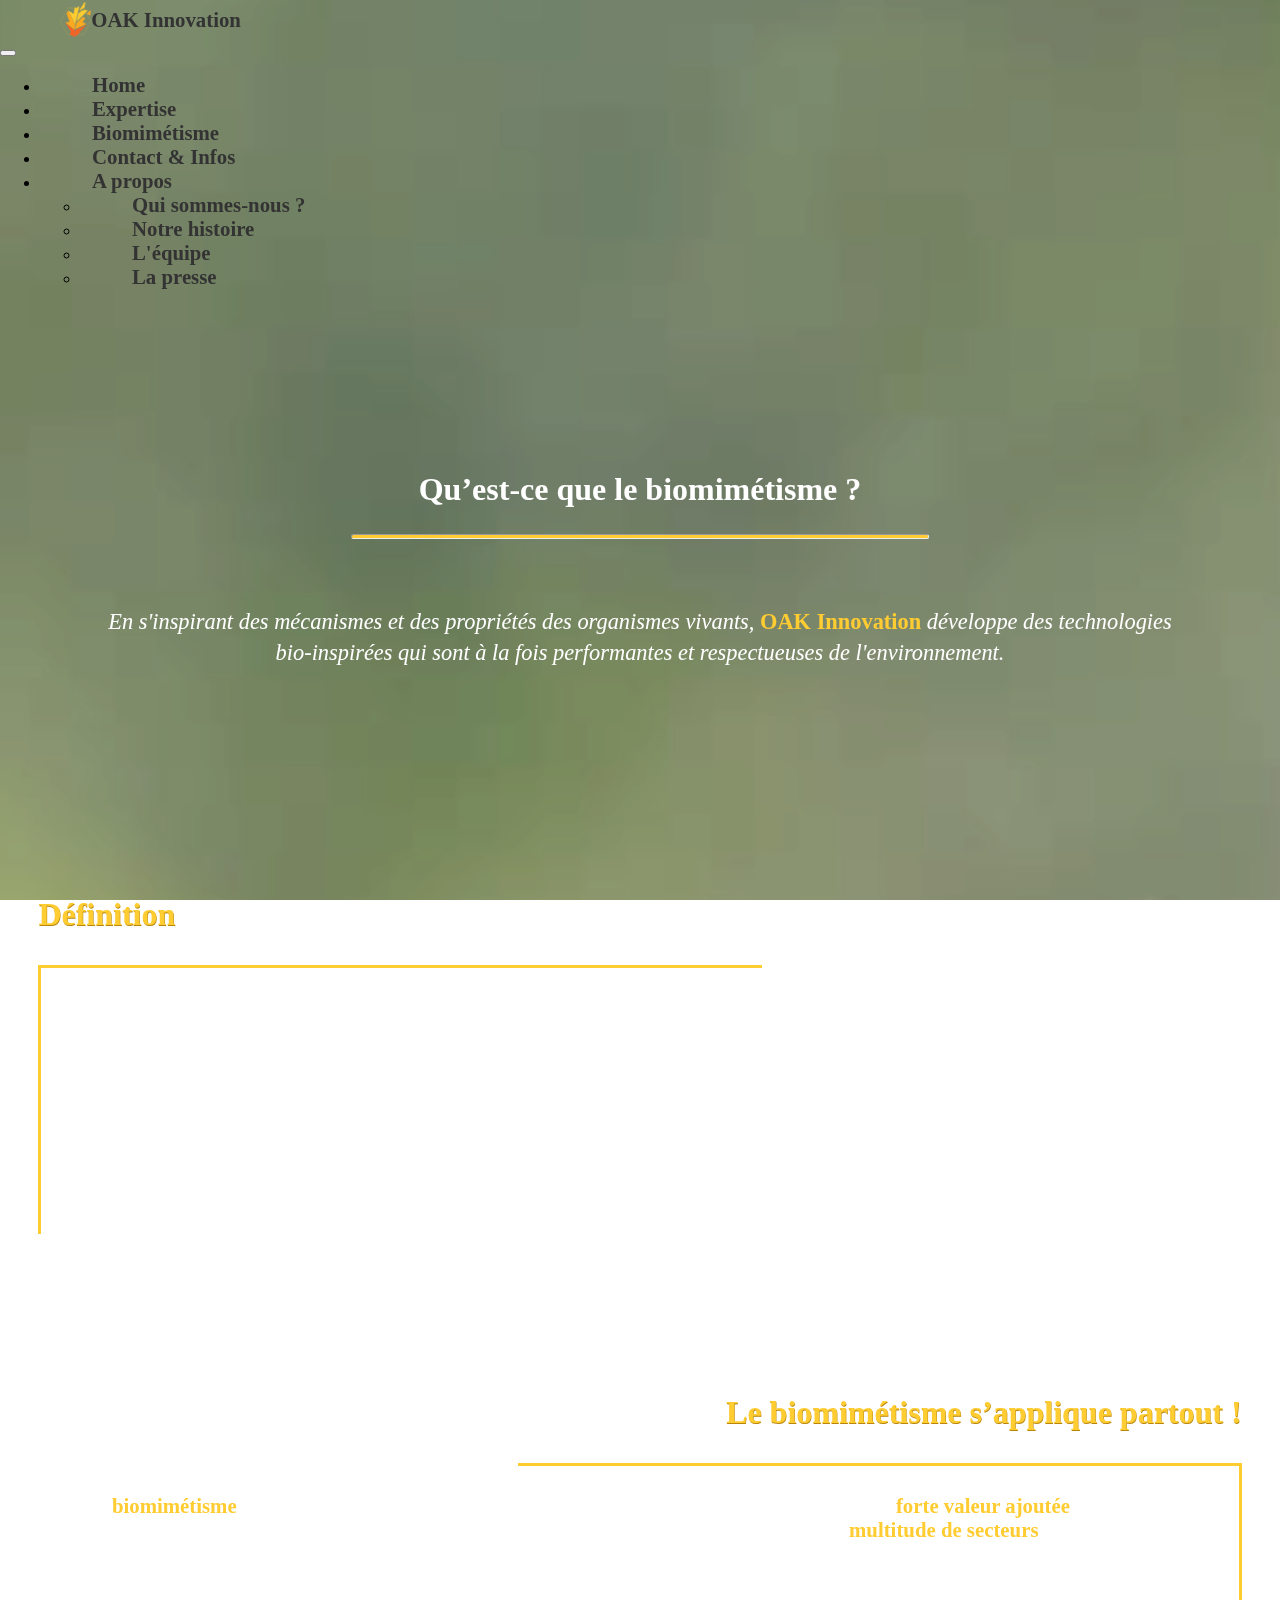
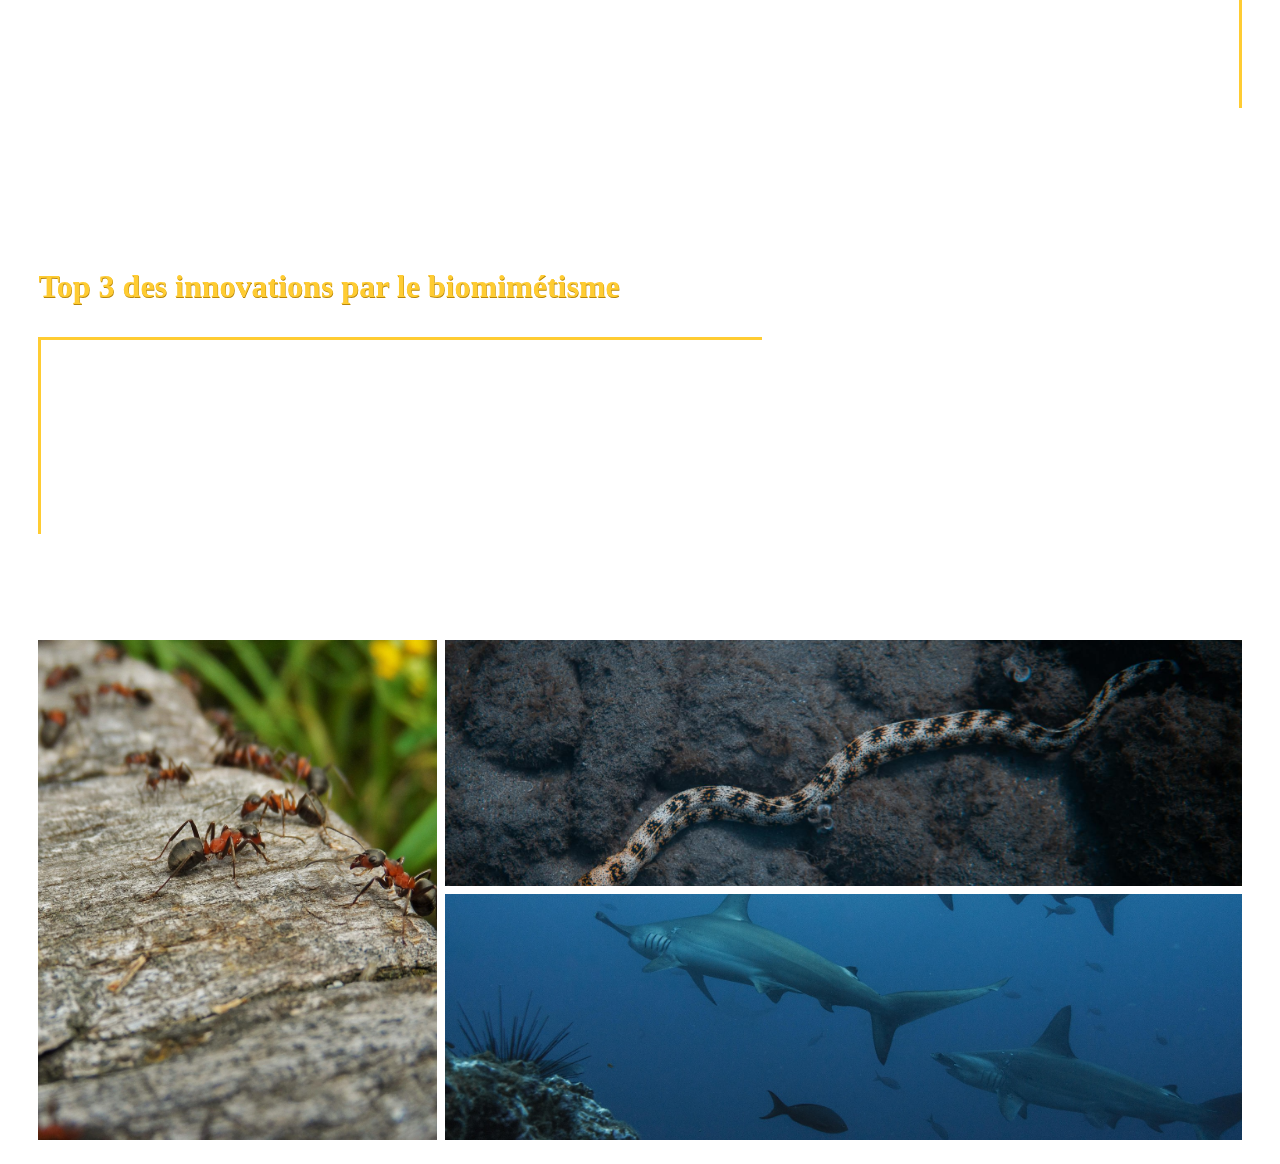
<file: biomimetisme.html>
<!DOCTYPE html>
<html lang="fr">

<head>
  <meta charset="UTF-8">
  <title>OAK-Innovation</title>
  <link rel="stylesheet" href="style-general.css">
  <link rel="stylesheet" href="style-biomimetisme.css">
  <link rel="stylesheet" href="style.css">

  <link rel="preconnect" href="https://fonts.googleapis.com">
  <link rel="preconnect" href="https://fonts.gstatic.com" crossorigin>
  <link
    href="https://fonts.googleapis.com/css2?family=Tektur:wght@400..900&family=Winky+Sans:ital,wght@0,300..900;1,300..900&display=swap"
    rel="stylesheet">
  <link
    href="https://fonts.googleapis.com/css2?family=Michroma&family=Tektur:wght@400..900&family=Winky+Sans:ital,wght@0,300..900;1,300..900&display=swap"
    rel="stylesheet">
  <!--bootstrap start -->
  <link href="https://cdn.jsdelivr.net/npm/bootstrap@5.0.2/dist/css/bootstrap.min.css" rel="stylesheet"
    integrity="sha384-EVSTQN3/azprG1Anm3QDgpJLIm9Nao0Yz1ztcQTwFspd3yD65VohhpuuCOmLASjC" crossorigin="anonymous">
  <meta name="viewport" content="width=device-width, initial-scale=1">
  <!-- to ensure that it works on mobile screens -->
  <!--bootstrap end -->

</head>

<body>
  <div id="navbar"></div>
  <main>
    <div class="background"></div>

    <section class="top-page">
      <h1 class="first-h1"> Qu’est-ce que le biomimétisme ? </h1>
      <hr class="separator">
      <p>En s'inspirant des mécanismes et des propriétés des organismes vivants, <span class="highlight-orange">OAK
          Innovation</span> développe des technologies bio-inspirées qui sont à la fois performantes et respectueuses de
        l'environnement. </p>
    </section>

    <section>
      <div class="left-content">
        <h3> Définition</h3>
        <div class="text-left"> La nature, avec ses milliards d'années d'évolution, a su développer des solutions
          efficaces et durables pour s'adapter à des défis similaires à ceux que nous rencontrons aujourd'hui. Que ce
          soit pour optimiser l'utilisation des ressources, résister aux conditions extrêmes ou favoriser la coopération
          entre espèces, la nature a toujours trouvé des moyens ingénieux de s'adapter et de prospérer.
          <br><br>
          Le biomimétisme est une approche interdisciplinaire qui consiste à observer et étudier la nature pour en
          comprendre les mécanismes, les stratégies et les solutions qu’elle a développées. En prenant la nature comme
          modèle, cette approche permet de s'inspirer de ces principes pour conceptualiser des solutions plus durables
          et résoudre des besoins industriels actuels.
        </div>
      </div>

    </section>


    <section>
      <div class="right-content">
        <h3> Le biomimétisme s’applique partout !</h3>
        <div class="text-right"> Le <span class="highlight-orange">biomimétisme</span>, en s'inspirant des solutions
          éprouvées par la nature, apporte des innovations à <span class="highlight-orange">forte valeur ajoutée</span>
          tout au long des chaînes de valeur des entreprises. Cette approche innovante peut être appliquée dans une
          <span class="highlight-orange">multitude de secteurs</span>, allant de l'industrie manufacturière à
          l'architecture, en passant par les technologies de l'information, l'agriculture, l’énergie et même la santé.
          En s'inspirant des principes naturels, le biomimétisme permet de repenser les processus de production,
          d'optimiser l'utilisation des ressources, de concevoir des matériaux plus performants et de développer des
          systèmes plus résilients. Ainsi, il offre des réponses concrètes et durables aux défis du développement
          durable.
        </div>
      </div>

    </section>


    <section class="top-3">
      <div class="left-content">
        <h3> Top 3 des innovations par le biomimétisme</h3>
        <div class="text-left"> Le biomimétisme, en s'inspirant des solutions éprouvées par la nature, a donné naissance
          à des innovations remarquables qui révolutionnent divers secteurs. Parmi la multitude d'exemples fascinants,
          nous avons sélectionné nos 3 innovations biomimétiques préférées. Ces exemples illustrent parfaitement comment
          l'observation et l'imitation des mécanismes naturels peuvent conduire à des solutions plus durables et
          efficaces. </div>
      </div>
      <p>Passez votre souris sur l’image et découvrez nos innovations bio-inspirées préférées : </p>
    </section>


    <section>
      <div class="image-grid">
        <div class="exemple-biomim img-1" onclick="toggleOverlay(this)">
          <img src="Images/biomimetisme/nature-2028276_1920.jpg" alt="Fourmis" class="img-1" />
          <div class="overlay">
            <div class="text">
              <h5>Les fourmis, championne de la circulation sans bouchon ! </h5>
              <p>Grâce à leur capacité à trouver les <span class="highlight-darkorange">chemins les plus
                  efficaces</span> pour transporter de la nourriture. <span class="highlight-darkorange">Waze</span>
                utilise des <span class="highlight-darkorange">algorithmes similaires</span> pour optimiser les trajets
                en temps réel, en s'appuyant sur les données collectives des utilisateurs pour éviter les embouteillages
                et trouver les routes les plus rapides.</p>
              <a href="https://www.cnrs.fr/fr/presse/les-fourmis-championnes-de-la-circulation-sans-bouchons"
                class="contact-button" target="_blank">En savoir plus sur la fourmis</a>

            </div>
          </div>
        </div>


        <!-- Deuxième image (img-2) -->
        <div class="exemple-biomim img-2" onclick="toggleOverlay(this)">
          <img src="Images/biomimetisme/pexels-alohaphotostudio-17088606.jpg" alt="Créature marine" />
          <div class="overlay">
            <div class="text">
              <h5>Les hydroliennes biomimétiques</h5>
              <p>Développées par EEL Energy, les hydroliennes biomimétiques utilisent une membrane ondulante inspirée du
                mouvement de certains poissons très rapides. Elles exploitent les courants marins ou fluviaux, dont la
                vitesse varie entre 1,2 et 3,5 m/s, pour produire une électricité totalement décarbonée. </p>
              <a href="https://www.eel-energy.fr/" class="contact-button" target="_blank">En savoir plus sur
                l'hydrolienne biomimétique</a>

            </div>
          </div>
        </div>

        <!-- Troisième image (img-3) -->
        <div class="exemple-biomim img-3" onclick="toggleOverlay(this)">
          <img src="Images/biomimetisme/hammerhead-shark-5024671_1920.jpg" alt="Requins" />
          <div class="overlay">
            <div class="text">
              <h5>Les foils inspirés de la peau des requin pour voler plus vite !</h5>
              <p>Des chercheurs s’inspirent de la peau de requin pour améliorer les performances des foils utilisés en
                navigation. Grâce à des microstructures similaires aux denticules de la peau du requin, les surfaces des
                foils réduisent la résistance de l’eau, ce qui augmente la vitesse et l’efficacité énergétique des
                bateaux.</p>
              <a href="https://www.multicoques-mag.com/shopping-catamaran-trimaran/foils-un-revetement-peau-de-requin-pour-voler-plus-vite"
                class="contact-button" target="_blank">En savoir plus sur les foils biomimétiques</a>

            </div>
          </div>
        </div>

      </div>
    </section>

  </main>

  <script src="https://cdn.jsdelivr.net/npm/bootstrap@5.0.2/dist/js/bootstrap.bundle.min.js"
    integrity="sha384-MrcW6ZMFYlzcLA8Nl+NtUVF0sA7MsXsP1UyJoMp4YLEuNSfAP+JcXn/tWtIaxVXM"
    crossorigin="anonymous"></script>
  <script>
    fetch("navbar.html")
      .then(res => res.text())
      .then(data => {
        document.getElementById("navbar").innerHTML = data;
      });
  </script>
</body>

</html>
</file>
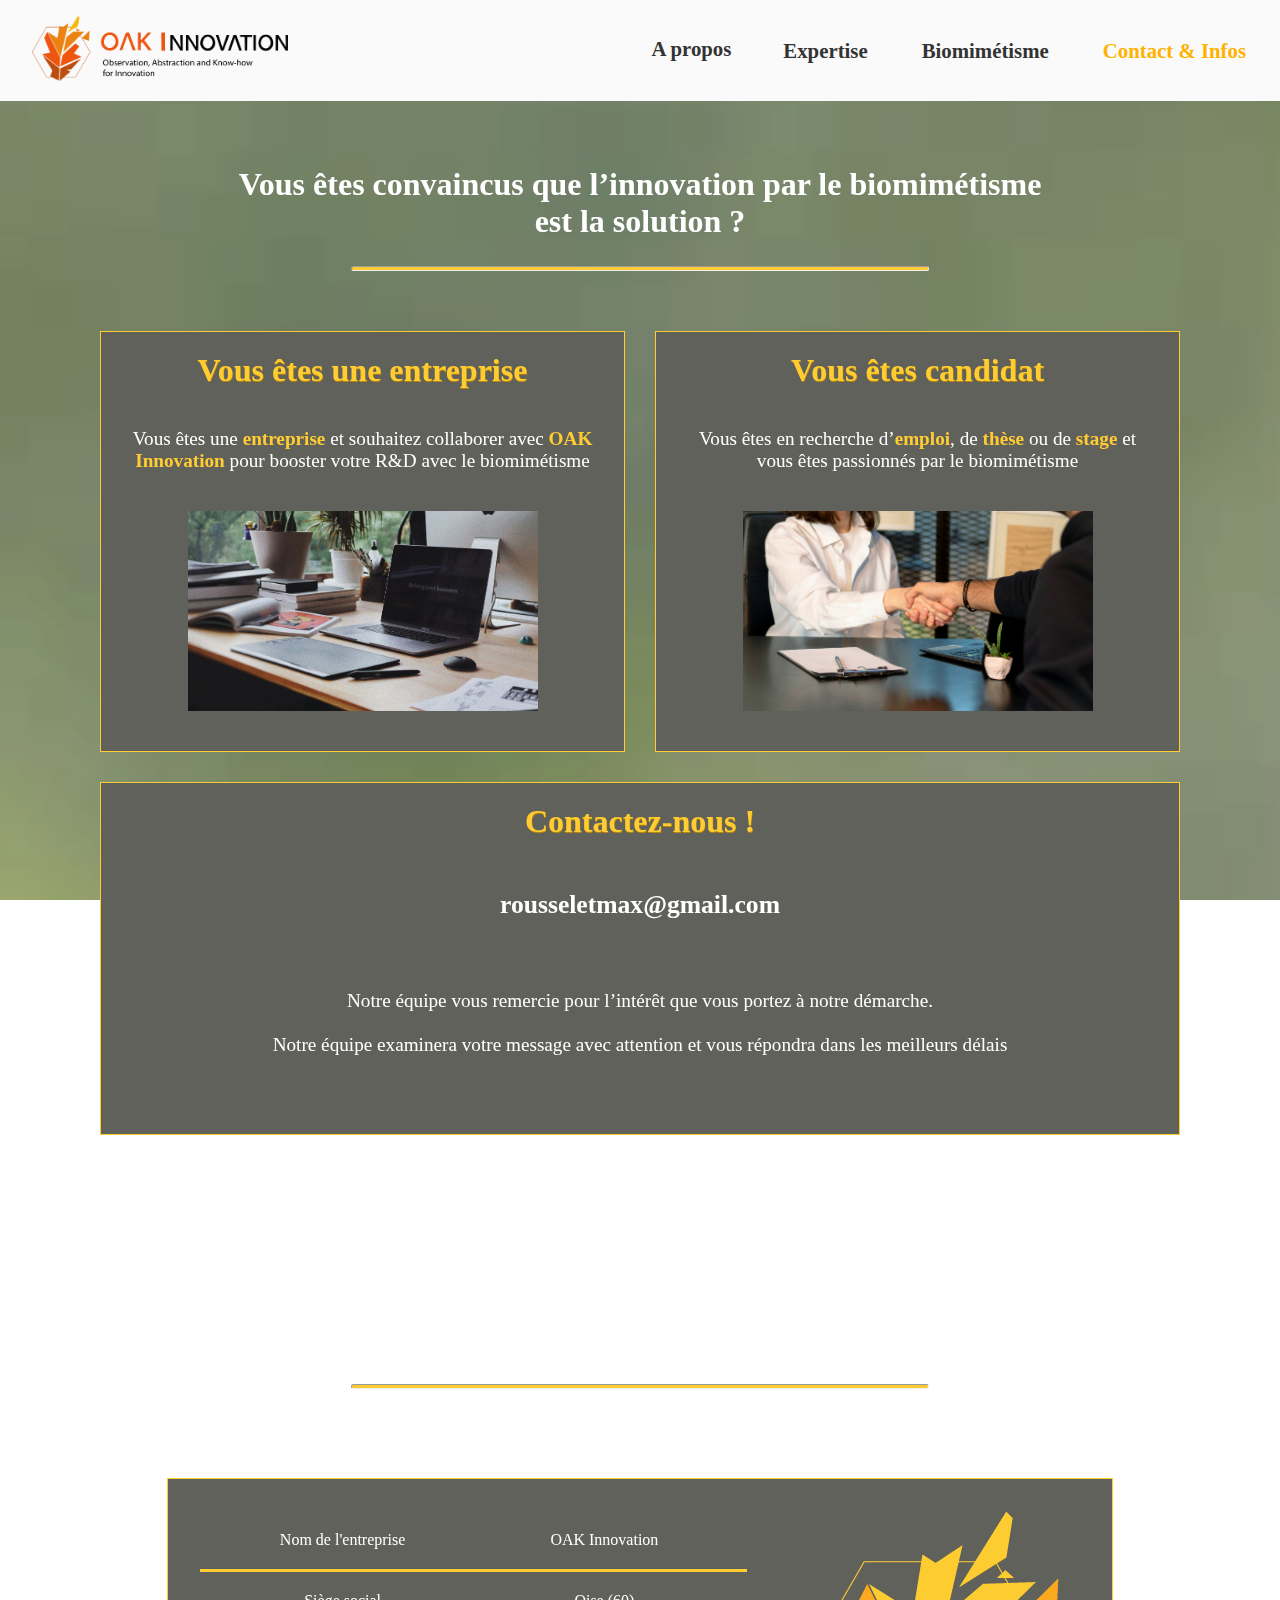
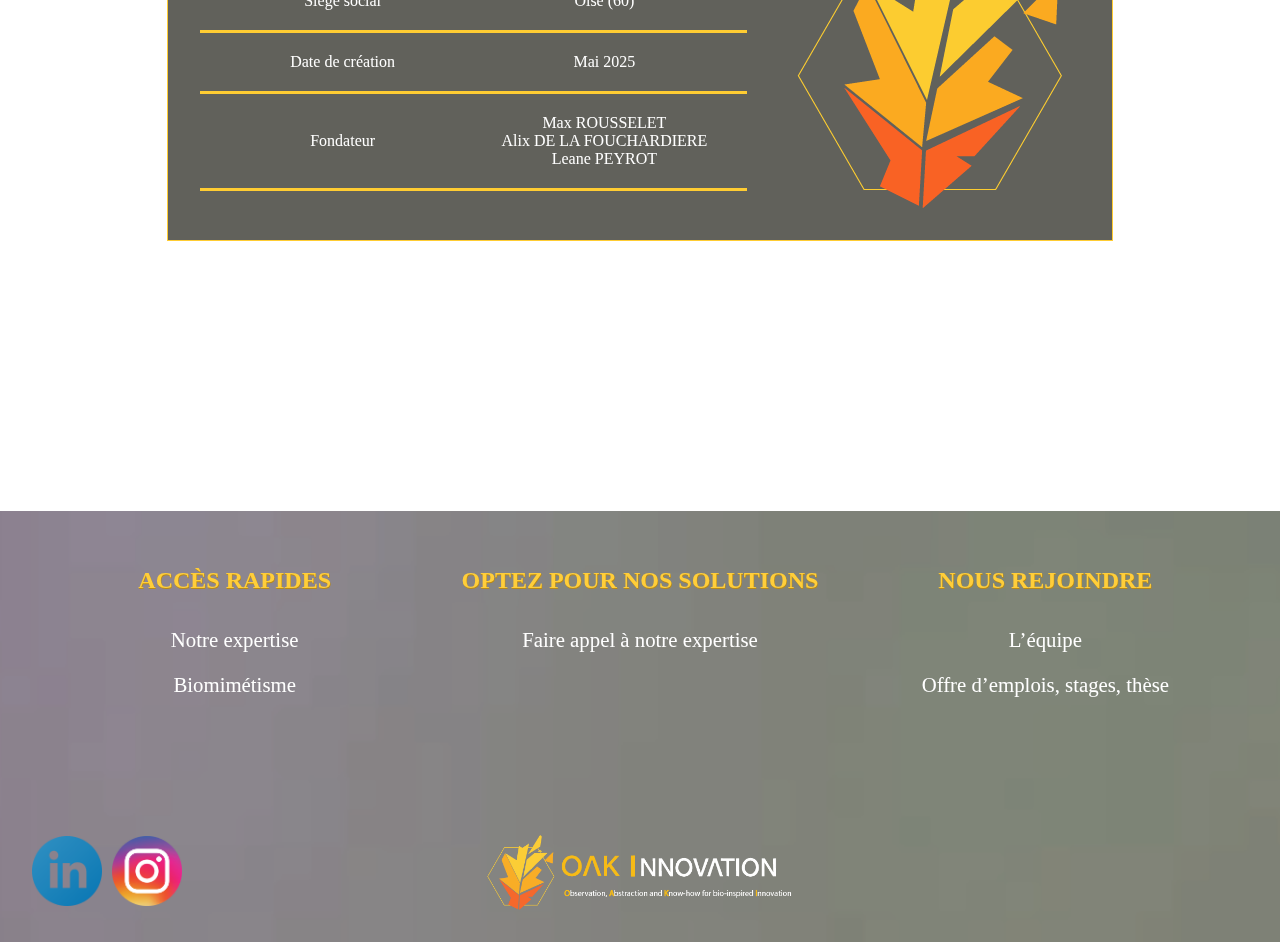
<file: contact.html>
<!DOCTYPE html>
<html lang="fr">
    <head>
        <meta charset="UTF-8">
        <title>OAK-Innovation</title>
        <link rel="stylesheet" href="style-general.css">
        <link rel="stylesheet" href="style-contact.css">

        <link rel="preconnect" href="https://fonts.googleapis.com">
        <link rel="preconnect" href="https://fonts.gstatic.com" crossorigin>
        <link href="https://fonts.googleapis.com/css2?family=Tektur:wght@400..900&family=Winky+Sans:ital,wght@0,300..900;1,300..900&display=swap" rel="stylesheet">
        <link href="https://fonts.googleapis.com/css2?family=Michroma&family=Tektur:wght@400..900&family=Winky+Sans:ital,wght@0,300..900;1,300..900&display=swap" rel="stylesheet">

    </head>
    <body>
        <header>
            <a href="index.html">
                <!--  <h1>OAK-Innovation</h1>  Pas besoin si le nom est dans le logo -->
                <img src="Images/OAK-Innovation-logo.png" title="Logo OAK innovation" alt="Logo OAK innovation">
            </a>

            <nav>
                <div class="dropdown">
                    <span class="menu-title">A propos</span>
                    <div class="dropdown-content">
                        <a href="qui-sommes-nous.html#qui-sommes-nous">Qui sommes-nous ?</a>
                        <a href="qui-sommes-nous.html#notre-histoire">Notre histoire</a>
                        <a href="qui-sommes-nous.html#notre-equipe">L'équipe</a>
                        <a href="qui-sommes-nous.html#on-parle-de-nous">La presse</a>


                      
                    </div>
                </div>
                <a href="expertise.html">Expertise</a>
                <a href="biomimetisme.html">Biomimétisme</a>
                
                <a href="contact.html" class="menu-title active">Contact & Infos</a>

            </nav>
        </header>


        

        <main>
            <div class="background"></div>

            <section class="top-page">
                <h1 class="first-h1"> Vous êtes convaincus que l’innovation par le biomimétisme est la solution ? </h1>
                <hr class="separator">

            </section>

            <section>

                <div class="contact">

                    <div class="entreprise">
                        <h3>Vous êtes une entreprise</h3>
                        <!--<a href="contact-entreprise.html" class="contact-button">Vous êtes une entreprise</a>-->
                        <p>Vous êtes une <span class="highlight-orange">entreprise</span> et souhaitez collaborer avec <span class="highlight-orange">OAK Innovation</span> pour booster votre R&D avec le biomimétisme</p>
                        <img src="Images/olena-bohovyk-unsplash.jpg" title="Ordinateur sur un bureau" alt="Ordinateur sur un bureau">
                   
                    </div>

                    <div class="candidat">
                      <h3>Vous êtes candidat</h3>
                        <!--<a href="contact-candidat.html" class="contact-button">Vous êtes candidat</a>-->
                        <p>Vous êtes en recherche d’<span class="highlight-orange">emploi</span>, de <span class="highlight-orange">thèse</span> ou de <span class="highlight-orange">stage</span> et vous êtes passionnés par le biomimétisme</p>
                        <img src="Images/mina-rad-unsplash.jpg" title="Poignée de main" alt="Poignée de main">
                    </div>

                    <div class="mail">
                      <h3>Contactez-nous !</h3>
                      <p class="adresse">rousseletmax@gmail.com</p>

                      <p>  Notre équipe vous remercie pour l’intérêt que vous portez à notre démarche.
                        <br><br>
                        
                        
                        Notre équipe examinera votre message avec attention et vous répondra dans les meilleurs délais</p>

                      <p></p>
                     
                    </div>

                </div>

            </section>

            <section>
                <h1> Informations pratiques</h1>
                <hr class="separator">

                <div class="infos-pratiques">
                    <div class="ligne">
                      <p class="label">Nom de l'entreprise</p>
                      <p class="valeur">OAK Innovation</p>
                    </div>
                    <div class="ligne">
                      <p class="label">Siège social</p>
                      <p class="valeur">Oise (60)</p>
                    </div>
                    <div class="ligne">
                      <p class="label">Date de création</p>
                      <p class="valeur">Mai 2025</p>
                    </div>
                    <!-- <div class="ligne">
                      <p class="label">Capital</p>
                      <p class="valeur">—</p> 
                    </div>-->
                    <div class="ligne">
                      <p class="label">Fondateur</p>
                      <p class="valeur">Max ROUSSELET <br>Alix DE LA FOUCHARDIERE <br>Leane PEYROT</p>
                    </div>
                    <!-- <div class="ligne">
                      <p class="label">Employés</p>
                      <p class="valeur">—</p> 
                    </div>-->
                    <div class="logo">
                      <img src="Images/OAK-Innovation-logo-rond.png" title="Logo OAK-innovation" alt="Logo OAK-innovation">
                    </div>
                </div>
                  


            </section>

  



        </main>

        <footer>
            <div class="footer-top">
              <div class="acces-rapide">
                <h3>ACCÈS RAPIDES</h3>
                <a href="expertise.html">Notre expertise</a>
                <a href="biomimetisme.html">Biomimétisme</a>
              </div>
          
              <div class="acces-rapide">
                <h3>OPTEZ POUR NOS SOLUTIONS</h3>
                <a href="contact.html">Faire appel à notre expertise</a>
              </div>
          
              <div class="acces-rapide">
                <h3>NOUS REJOINDRE</h3>
                <a href="notre-equipe.html">L’équipe</a>
                <a href="contact.html">Offre d’emplois, stages, thèse</a>
              </div>
            </div>
          
            <div class="footer-bottom">
              <div class="footer-left">
                <a href="https://www.linkedin.com/company/oakinnovation/about/" target="_blank" rel="noopener noreferrer">
                  <img src="Images/Footer/linkedin-icon-logo-png-transparent.webp" title="LinkedIn" alt="LinkedIn">
                </a>
                <a href="https://www.instagram.com/oak.innovation/?hl=fr" target="_blank" rel="noopener noreferrer">
                  <img src="Images/Footer/instagram_logo_cropped.webp" title="Instagram" alt="Instagram">
                </a>
              </div>
          
              <div class="footer-center">
                <img src="Images/Footer/logo_slogan_fond_fonce.png" title="OAK Innovation" alt="OAK Innovation">
              </div>
          
              <div class="footer-right">
                <p></p>
                <!-- <p>Adresse</p> -->
              </div>
            </div>
          </footer>
    </body>
</html>
</file>
<file: style-general.css>
.tektur {
    font-family: "Tektur", sans-serif;
    font-optical-sizing: auto;
    font-weight: 200;
    font-style: normal;
    font-variation-settings:
      "wdth" 100;
  }

  .michroma-regular {
    font-family:  sans-serif;
    font-weight: 400;
    font-style: normal;
  }


  
.winky-sans {
  font-family: "Winky Sans", sans-serif;
  font-optical-sizing: auto;
  font-style: normal;
}


.open-sans {
  font-family: "Open Sans", sans-serif;
  font-optical-sizing: auto;
  font-style: normal;
}



  body {
    max-width: 100%; 
    margin: 0 auto;
    overflow-x: hidden;
    margin-left: 7vw;
    margin-right: 7vw;
    font-family: Cambria, Cochin, Georgia, Times, 'Times New Roman', serif
  }




/*

  * {
    outline: 3px solid red;
  }

*/



  section.top-page p {
    color: white;
    font-size: 1.4em;
    text-align: center;
    font-style: italic;
    line-height: 1.4;
    margin: 3em 4em;
     width: auto; 
     border : none;
     padding: 0px;
}






h1 {
    color: white;
    font-size: 2.5em;
    text-align: center;
    padding: 0.5em;
    font-weight: 600;  
    font-size: 2em;
    margin-top: 100px;
    margin-bottom: 0;
    scroll-margin-top: 120px;
     
}

.first-h1 {
  margin-top: 0px;
}



@media screen and (orientation: portrait) {
  h1{
    font-size: 3em;
  }
}



h2 {
    color: white;
    font-size: 3em;
    text-align: center;
    margin-top: 1em;
    
    margin-top: 1em;

    /*  font-family: winky-sans, sans-serif; */

   
}




h3 {
    color: #ffcc32;
    font-size: 2em;
    font-weight: bold;
    text-shadow:  0.5px  0.5px 0 darkgoldenrod;
    margin-left: 5em;
    margin-top: 70px;

}


.highlight-orange {
    color: #ffcc32;
    font-weight: bold; /* optionnel si tu veux le faire ressortir un peu plus */
    font-style: initial;
    text-shadow: initial;
  }

  .highlight-darkorange {
    color: #712e05;
    font-weight: bold; /* optionnel si tu veux le faire ressortir un peu plus */
    font-style: initial;
    text-shadow: initial;
  }





.right-content h3, .left-content h3 {
    margin-top: 5em;
}


.right-content h3{
  margin-right: 3vw;
  text-align: right;
}

.left-content h3 {
  margin-left: 3vw;
  text-align: left;
}



.text-left, .text-right{
  color: white;
  font-size: 1.3em;
  padding: 1.5em;
  margin-right: 3vw;
  margin-left: 3vw;
  padding-bottom: 70px;
  position: relative;
}


.text-left {
  text-align: left;
  border-top: 0px solid #ffcc32;
  border-left: 3px solid #ffcc32;
}

.text-right {
    text-align: right;   
    border-top: 0px solid #ffcc32;
    border-right: 3px solid #ffcc32;
}





.text-left::before {
  content: " ";
  position: absolute;
  top: 0;
  left: 0;
  width: 60%; /* faire apparaître seulement une partie de border-top */
  border-top: 3px solid #ffcc32;
}


.text-right::before {
    content: " ";
    position: absolute;
    top: 0;
    right: 0;
    width: 60%; /*faire apparaitre seulement une partie de border-top */
    border-top: 3px solid #ffcc32;
}







@media screen and (orientation: portrait) {
  .text-right, .text-left{
    font-size: 0.8em;
  }
}






/* -------------------- LES FIGURES / ELEMENTS VISUELS -------------------- */


.separator {
    /* border: 1px solid rgba(186, 115, 0); 
    background-color: rgba(243, 199, 87); */
    height: 2.5px;
    background-color: #ffcc32;
    width: 45vw;   
    margin: 10px auto;
    border-radius: 3px;
  }




  .contact-button {
    display: inline-block;
    padding: 10px 25px;
    margin-top: 1.3em;
    border: 2px solid #7a4401;
    border-radius: 50px; /* Bordure ovale */
    background-color: #bc4d06;
    color: white;
    text-decoration: none;
    font-weight: bold;
    text-align: center;
    cursor: pointer;
    transition: 0.3s;
  }
  
  /* Centrage du bouton dans son conteneur */
  .contact-button-container {
    display: flex;
    justify-content: center;
  }
  
  /* Optionnel : effet au survol */
  .contact-button:hover {
    background-color: #ffb300;
    color: black;
    border-color: black;
  }
  


  


















/* -------------------- IMAGE DE FOND DU SITE -------------------- */


  /*
  .background {
    position: fixed;
    top: 0;
    left: 0;
    width: 100%;
    height: 100%;
    background-image: url("Images/yanping-ma-unsplash.jpg");
    background-size: cover;
    background-position: center;
    opacity: 0.6;      
    z-index: -1;
    filter: blur(20px) brightness(80%);
  } */

  
  .background {
    position: fixed;
    top: 0;
    left: 0;
    width: 100%;
    height: 100%;
    background-image: url("Images/fond_de_base.png");
    background-size: cover;
    background-position: center;     
    z-index: -1;
    filter: brightness(90%);
  }



















/* -------------------- MENU DEROULANT -------------------- */


header {
  position: fixed;
  nav-index: 1000;
  z-index: 1000;
  display: flex;
  justify-content: space-between; /* espace entre logo à gauche et nav à droite */
  align-items: center;        
  padding: 1em 2em;
  background-color: hsla(0, 0%, 98%);
  /* background-color: whitesmoke; */
  width: 100vw; 
  box-sizing: border-box;


}

header img {
  height: auto;
  max-width: 20vw;
  object-fit: contain; /* les proportions restent intacts */
  /*
  
  height: auto;  à ajuster selon la taille de ton logo */
}





nav {
    display: flex; /* Flexbox pour aligner les liens sur une seule ligne */
    white-space: nowrap;
  }

  nav a {
    text-decoration: none;
    color: #333;
    font-weight: bold;
    margin-left: 50px;
    font-size: 1.3em;
    border: 2px solid transparent;
  }

  nav a:hover {
    background-color: none;
    color: #ffb300;
    border-color: none;
  }


  
  .menu-title {
    font-weight: bold;
    font-size: 1.3em;
    color: #333;
    cursor: pointer;
  }

  .menu-title.active {
    color: #ffb300;
  }

  .menu-title.active a{
    color: #ffb300;
  }

  .dropdown {
    position: relative;
    display: inline-block;
    margin-left: 50px;
  }


  
  .dropdown-content {
    opacity: 0;
    transform: translateY(-10px);
    pointer-events: none;
    transition: opacity 1s ease, transform 0.3s ease;
    display: flex; /* garder flex pour l’organisation */
    position: absolute;
    background-color: white;
    min-width: 160px;
    box-shadow: 0px 8px 16px rgba(0,0,0,0.2);
    z-index: 1;
    flex-direction: column;
    border: 2px solid rgb(255, 231, 125);
    border-radius: 5px;
    top: calc(100% + 0px);
  }
  
  
  .dropdown-content a {
    margin-left: 0; /* pas besoin de marge ici */
    padding: 10px 16px;
    font-size: 1.1em;
    top: 0;
    color: #333;
    text-decoration: none;
    border: none;
    font-style: italic;
  }
  
  .dropdown-content a:hover {
    background-color: #f1f1f1;
    color: #ffb300;
  }
  
  .dropdown:hover .dropdown-content {
    opacity: 1;
    transform: translateY(0);
    pointer-events: auto;
  }
  .dropdown:hover .menu-title {
    color: #ffb300;
  }
  .dropdown-content.show {
    opacity: 1;
    transform: translateY(0);
    pointer-events: auto;
  }

  

.menu-title.active-section {
  color: #ffb300;
}

.menu-title.active-section a {
  color: #ffb300;
}

/* Nouveau pour les liens du menu déroulant */
.dropdown-content a.active-link {
  color: #ffb300 !important;
  font-weight: bold;
}





/* 

img:nth-of-type(2) {
  display: none;
}


@media screen and (orientation: portrait) {
  img:first-of-type {
    display: none;
  }

  img:nth-of-type(2) {
    display: block;
    height: 5em;
    object-fit: contain;
  }
  .nav a, .menu-title{
    font-size: 2em;

  }


    .nav, .menu-title {
      font-size: 2em;
      text-align: center; 
      margin: 0 auto; 
    }
  

}























/*
body{
    background-color: beige;
} */





/* -------------------- FOOTER -------------------- */

footer {
  display: flex;
  flex-direction: column;
  background-image: url('Images/Footer/fond_pied_de_page.png');
  background-size: cover;
  background-repeat: no-repeat;
  background-position: center; 
  color: white;
  padding: 2em;
  margin-top: 20vh;
  opacity: 96%;
  width: 100%;
  box-sizing: border-box;
}

.footer-top {
  display: flex;
  justify-content: space-around;
  max-width: 100vw;
  text-align: center;
  margin-bottom: 8em;
}

.footer-top > div {
  flex: 1;
  display: flex;
  flex-direction: column;  /* empile les éléments verticalement */
  align-items: center;     /* centre horizontalement les éléments */
}

.footer-top h3 {
  margin: 1em;
  font-size: 1.5em;
}

.footer-top a {
  color: white;
  text-decoration: none;
  margin: 0.5em 0; /* marge verticale seulement */
  display: block;  /* force l'affichage en bloc pour éviter les bugs */
  font-size: 1.3em;
}







/* Partie basse inchangée sauf container */
.footer-bottom {
  display: flex;
  justify-content: space-between;
  align-items: center;
  position: relative;
}

/* Centre toujours centré */
.footer-center {
  position: absolute;
  left: 50%;
  transform: translateX(-50%);
  display: flex;
  align-items: center;
}

.footer-left,
.footer-right {
  display: flex;
  align-items: center;
}

.footer-right p {
  text-align: right;
}


.footer-left a {
  margin-right: 10px;
}

footer img {
  height: 70px;

}

.footer-center img {
  height: 75px;
}











/* Structure principale pour maintenir le footer en bas */
body {
  display: flex;
  flex-direction: column;
  min-height: 100vh;
  margin: 0;
}

/* Centre verticalement le contenu */
main {
  flex: 1;
  display: flex;
  flex-direction: column;
  justify-content: center; /* Centre verticalement */
  align-items: center;     /* Centre horizontalement */
 
  padding-top: 150px;
  text-align: center;
}


/* Footer responsive */
@media (min-width: 768px) {
  .footer-left, .footer-center, .footer-right {
      flex: 1;
  }

  footer {
      flex-wrap: nowrap;
  }
}
</file>
<file: style-biomimetisme.css>
.top-3 p{
    font-style: italic;
    text-align: left;
    color: white;
    margin: 2em 3vw;
}
.image-grid {
    display: grid;
    grid-template-columns: 1fr 2fr;
    grid-template-rows: auto auto;
    gap: 0.5em;
    margin: 1.5em 3vw;
    height: 500px;
    overflow: hidden;
    }
    
    .image-grid img {
    width: 100%;
    height: 100%;
    object-fit: cover;
    display: block;
    }
    
    .img-1 {
    grid-column: 1;
    grid-row: 1 / 3;
    position: relative;
    width: 100%;
    height: 100%;
    overflow: hidden;
    }
    
    .img-2 {
    grid-column: 2;
    grid-row: 1;
    }
    
    .img-3 {
    grid-column: 2;
    grid-row: 2;
    }
    
    .exemple-biomim {
    position: relative;
    width: 100%;
    height: 100%;
    overflow: hidden;
    }
    
    .exemple-biomim img {
    width: 100%;
    height: 100%;
    object-fit: cover;
    display: block;
    }
    





    .overlay {
    position: absolute;
    inset: 0;
    background-color:rgba(255, 255, 255, 0.5);
    opacity: 0;
    transition: opacity 0.4s ease;
    display: flex;
    align-items: center;
    justify-content: center;
    padding: 1em;
    color: white;
    text-align: center;
    }
 
    .exemple-biomim:hover .overlay {
    opacity: 1;
    }

    .exemple-biomim.active .overlay {
        opacity: 1;
      }
      

    
    .text h5 {
    margin: 0 0 0.5em 0;
    font-size: 1.2em;
    color: black;
    }
    
    .text p {
    font-size: 0.85em;
    font-size: 1em;
    line-height: 1.2em;
    margin-bottom: 0;
    color: black;
}












  @media screen and (orientation: portrait) {


    .image-grid {
        display: flex;
        flex-direction: column;
        gap: 1.5em;
        margin: 1.5em 3vw;
        height: 1000px;
    }


    .img-1,
    .img-2,
    .img-3 {
        grid-column: unset;
        grid-row: unset;
        height: 400px;
    }







  }
</file>
<file: style.css>
.navbar-brand img {
  height: 35px;
  width: auto;
  display: inline-block;
  margin-left: 8px;
}

.navbar-brand {
  display: flex;
  align-items: center;
}

footer img {
  height: 35px;
  width: auto;
  display: inline-block;
}

footer {
  background-color: #f1f1f1;
  text-align: center;
  padding: 8px;
  ;
}
</file>
<file: style-contact.css>
h1{
    margin-left: 200px;
    margin-right: 200px;
}

.right-content h3{
    margin-top: 200px;
}

.confirmation p{
  color:white;
  text-align: center;
  margin: 100px;
  font-size: 1.5em;
}

.contact h3{
  align-items: center;
  margin: 0;
}


.contact-button{
    margin-left: 0px;
    margin-top: 0px;
}




.contact {
    display: grid;
    grid-template-columns: 1fr 1fr ;
    grid-template-rows: auto;
    align-items: stretch;
    gap: 30px;
    margin: 50px 100px 70px 100px;
    color: white;
  }
  
  .contact p{
    text-align: center;
    font-size: 1.2em;
    padding-top: 20px;
    margin-left: 10px;
    margin-right: 10px;
  }
  
  .contact img{

    justify-self: center;
    align-self: center;
    object-fit: cover;
    width: 350px;
    height: 200px;;
    padding: 20px;
  }


  .entreprise,
  .candidat {
    background-color: #61615b;
    display: flex;
    flex-direction: column; /* pour empiler image + texte */
    align-items: center;     /* centrer horizontalement */
    justify-content: center; /* centrer verticalement */
    padding: 20px;
    text-align: center;

  }


  .mail {
    background-color: #61615b;
    color: white;
    padding: 20px;
    grid-column: 1 / -1; /* ← Cette ligne permet de s'étendre sur les 2 colonnes */
    text-align: center;
  }
  
  .remerciement {
    font-style: italic;
    font-size: 1.2em;
  }

  .adresse{
    margin-top: 30px;
    margin-bottom: 50px;
    font-weight: bolder;
  }

  .adresse {
    font-size: 1.6em !important;
  }
  
  



  .entreprise, .candidat, .mail{
    border: 1px solid #ffcc32;
  }



























  .infos-pratiques {
    display: grid;
    grid-template-columns: 1fr 2fr 2fr;
    background-color: #61615b;
    border: 1px solid #ffcc32;
    color: white;
    margin: 7vw;
    padding: 2rem;
    padding-right: 0px;
    font-size: 1em;
  }
  
  .ligne {
    grid-column: 1 / 3;
    display: grid;
    grid-template-columns: 1fr 1fr;
    border-bottom: 3px solid #ffcc32;
    gap: 1rem;
    align-items: center;
    padding: 20px;
  }
  
  .label, .valeur {
    margin: 0;
    align-items: center;
  }
  
  .logo {
    grid-column: 3;
    grid-row: 1 / span 6;
    display: flex;
    align-items: center;
    justify-content: center;
  }
  
  .logo img {
    max-width: 2fr;
    height: auto;
    padding-left: 50px;
    padding-right: 50px;
  }
</file>
